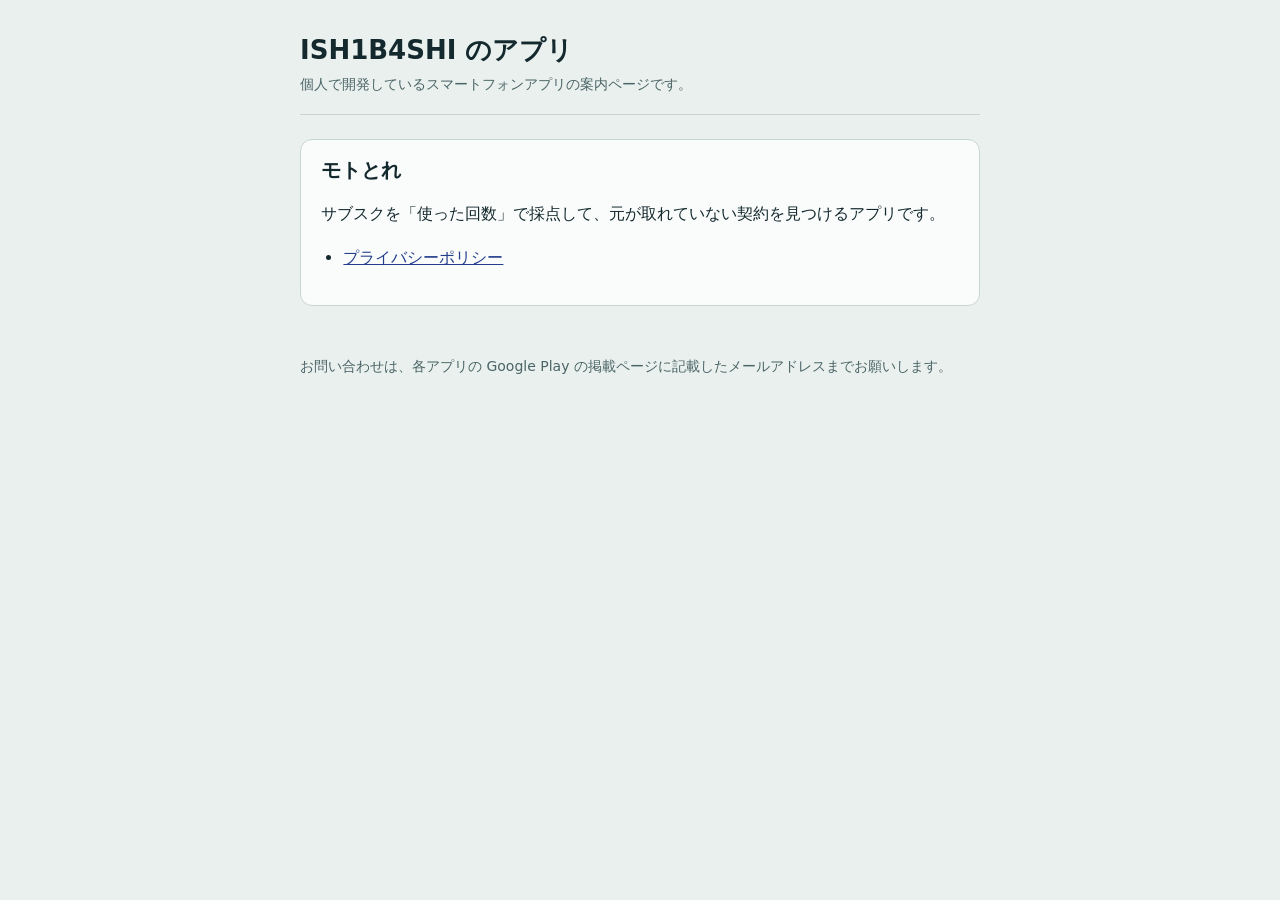
<file: index.html>
<!doctype html>
<html lang="ja">
<head>
<meta charset="utf-8">
<meta name="viewport" content="width=device-width, initial-scale=1">
<title>ISH1B4SHI のアプリ</title>
<link rel="stylesheet" href="/style.css">
</head>
<body>
<main>
  <header>
    <h1>ISH1B4SHI のアプリ</h1>
    <p class="meta">個人で開発しているスマートフォンアプリの案内ページです。</p>
  </header>
  <section class="card">
    <h1 style="font-size:20px">モトとれ</h1>
    <p>サブスクを「使った回数」で採点して、元が取れていない契約を見つけるアプリです。</p>
    <ul>
      <li><a href="/mototore/privacy.html">プライバシーポリシー</a></li>
    </ul>
  </section>
  <footer>お問い合わせは、各アプリの Google Play の掲載ページに記載したメールアドレスまでお願いします。</footer>
</main>
</body>
</html>
</file>
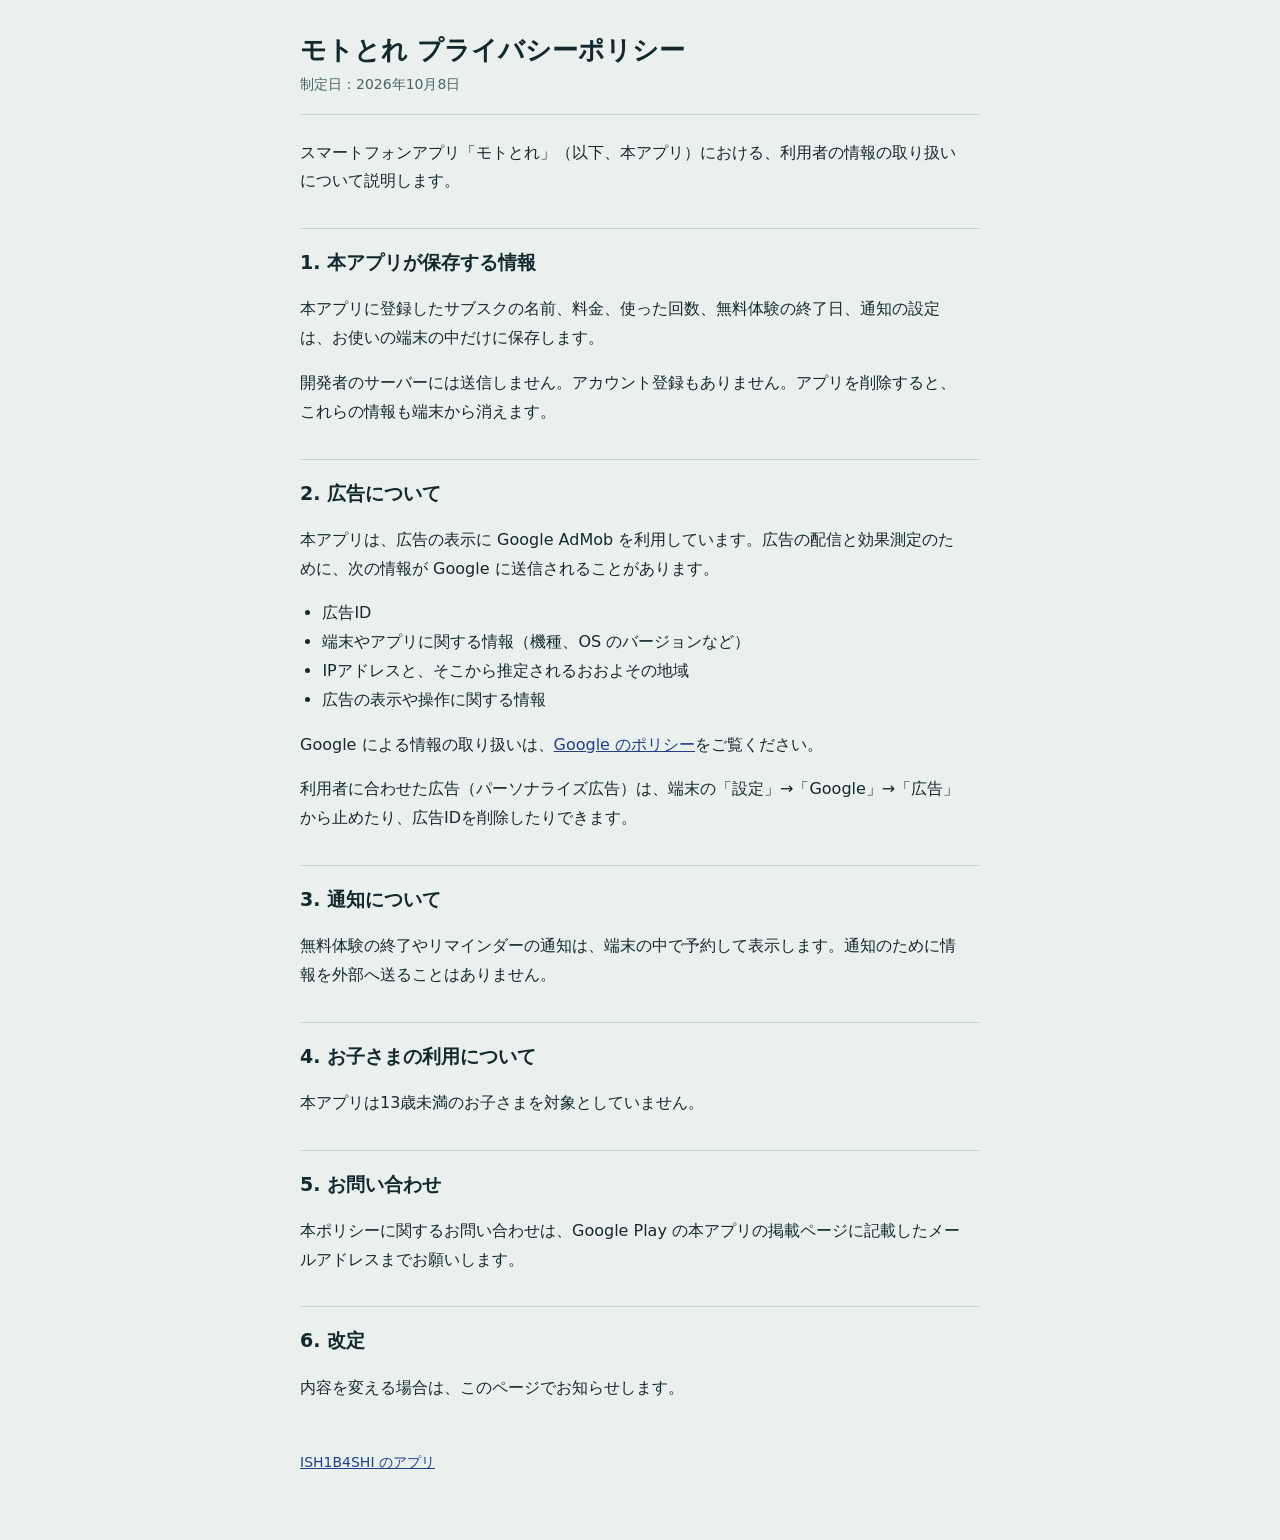
<file: mototore/privacy.html>
<!doctype html>
<html lang="ja">
<head>
<meta charset="utf-8">
<meta name="viewport" content="width=device-width, initial-scale=1">
<title>モトとれ プライバシーポリシー</title>
<link rel="stylesheet" href="/style.css">
</head>
<body>
<main>
  <header>
    <h1>モトとれ プライバシーポリシー</h1>
    <p class="meta">制定日：2026年10月8日</p>
  </header>

  <p>スマートフォンアプリ「モトとれ」（以下、本アプリ）における、利用者の情報の取り扱いについて説明します。</p>

  <h2>1. 本アプリが保存する情報</h2>
  <p>本アプリに登録したサブスクの名前、料金、使った回数、無料体験の終了日、通知の設定は、お使いの端末の中だけに保存します。</p>
  <p>開発者のサーバーには送信しません。アカウント登録もありません。アプリを削除すると、これらの情報も端末から消えます。</p>

  <h2>2. 広告について</h2>
  <p>本アプリは、広告の表示に Google AdMob を利用しています。広告の配信と効果測定のために、次の情報が Google に送信されることがあります。</p>
  <ul>
    <li>広告ID</li>
    <li>端末やアプリに関する情報（機種、OS のバージョンなど）</li>
    <li>IPアドレスと、そこから推定されるおおよその地域</li>
    <li>広告の表示や操作に関する情報</li>
  </ul>
  <p>Google による情報の取り扱いは、<a href="https://policies.google.com/technologies/partner-sites">Google のポリシー</a>をご覧ください。</p>
  <p>利用者に合わせた広告（パーソナライズ広告）は、端末の「設定」→「Google」→「広告」から止めたり、広告IDを削除したりできます。</p>

  <h2>3. 通知について</h2>
  <p>無料体験の終了やリマインダーの通知は、端末の中で予約して表示します。通知のために情報を外部へ送ることはありません。</p>

  <h2>4. お子さまの利用について</h2>
  <p>本アプリは13歳未満のお子さまを対象としていません。</p>

  <h2>5. お問い合わせ</h2>
  <p>本ポリシーに関するお問い合わせは、Google Play の本アプリの掲載ページに記載したメールアドレスまでお願いします。</p>

  <h2>6. 改定</h2>
  <p>内容を変える場合は、このページでお知らせします。</p>

  <footer><a href="/">ISH1B4SHI のアプリ</a></footer>
</main>
</body>
</html>
</file>
<file: style.css>
:root {
  --paper: #EAF0ED; --sheet: #FAFCFB; --rule: #C7D6CF; --ink: #14292E; --ink-2: #4B6567; --accent: #233E8B;
  color-scheme: light dark;
}
@media (prefers-color-scheme: dark) {
  :root { --paper: #0C1416; --sheet: #141F22; --rule: #2B3D40; --ink: #E5EEEB; --ink-2: #9CB2B0; --accent: #9DB2FF; }
}
* { box-sizing: border-box; }
html { -webkit-text-size-adjust: 100%; }
body {
  margin: 0; background: var(--paper); color: var(--ink);
  font-family: system-ui, -apple-system, "Hiragino Kaku Gothic ProN", "Noto Sans JP", "Noto Sans CJK JP", sans-serif;
  font-size: 16px; line-height: 1.8;
}
main { max-width: 720px; margin: 0 auto; padding: 32px 20px 64px; }
header { border-bottom: 1px solid var(--rule); padding-bottom: 16px; margin-bottom: 24px; }
h1 { font-size: 26px; line-height: 1.4; margin: 0 0 4px; }
h2 { font-size: 19px; margin: 32px 0 8px; padding-top: 16px; border-top: 1px solid var(--rule); }
p, li { max-width: 65ch; }
ul { padding-left: 1.4em; }
a { color: var(--accent); }
.meta { color: var(--ink-2); font-size: 14px; margin: 0; }
.card { background: var(--sheet); border: 1px solid var(--rule); border-radius: 12px; padding: 16px 20px; }
footer { margin-top: 48px; color: var(--ink-2); font-size: 14px; }
</file>
